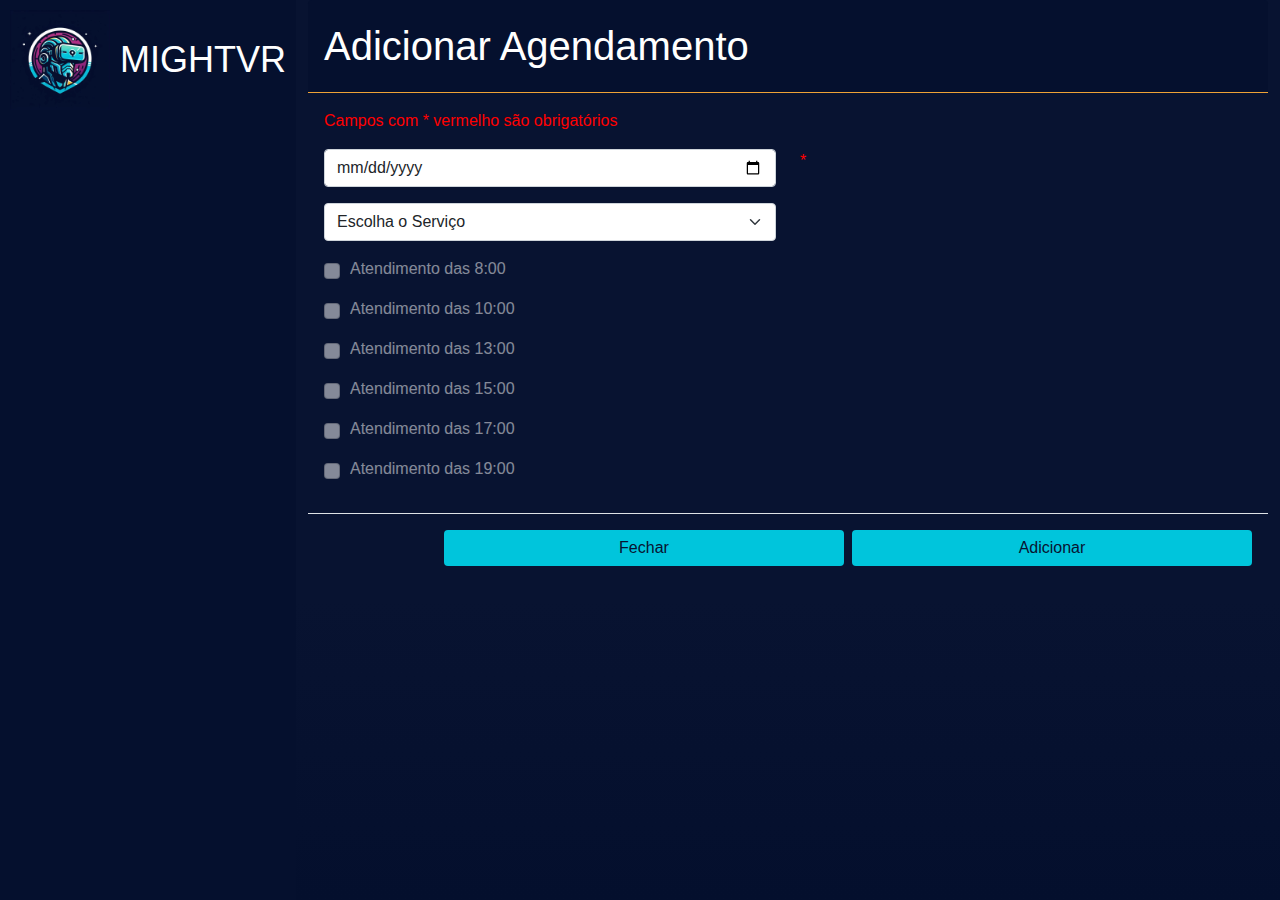
<file: Elora/HTML/AgendamentoUsuario.html>
﻿
<!DOCTYPE html>
<html lang="en">

<meta name="viewport" content="width=device-width, initial-scale=1.0" />

<!-- Favicons -->
<link rel="shortcut icon" href="~/img/favicon.ico" type="image/x-ico">

<link rel="stylesheet" href="https://cdnjs.cloudflare.com/ajax/libs/font-awesome/5.15.2/css/all.min.css">

<!-- bibliotecas -->
<link href="assets/lib/bootstrap/dist/css/bootstrap.min.css" rel="stylesheet"/>
<link href="assets/lib/bootstrap-icons/bootstrap-icons.css" rel="stylesheet">
<link href="assets/lib/bootstrap-icons/bootstrap-icons.css" rel="stylesheet">
<link href="assets/lib/boxicons/css/boxicons.min.css" rel="stylesheet">
<link href="assets/lib/glightbox/css/glightbox.min.css" rel="stylesheet">
<link href="assets/lib/swiper/swiper-bundle.min.css" rel="stylesheet">

<link rel="stylesheet" href="assets/css/login.css">


<title>Login Page</title>

<body>    
    <!-- Cabeçalho com logo e nome da empresa -->
    <div style="background-color: #05102e; color: white; padding: 10px; text-align: center;">
        <a href="#home" style="text-decoration: none; color: white; display: inline-flex; align-items: center;">
            <img src="assets/images/Home/MIGHTVR.jpg" alt="MIGHTVR Logo" style="width: 100px; height: 100px; margin-right: 10px;">
            <h1 style="margin: 0; font-size: 36px; color: white;">MIGHTVR</h1>
        </a>
    </div>
    <div class="container">
        <div class="modal-header" style="background-color: #05102e; color: white; border-color: #eea236;">
            <h1 class="modal-title" id="exampleModalLabel">Adicionar Agendamento</h1>
        </div>
    
        <div class="modal-body">
            <form>
                <p style="color:red">Campos com * vermelho são obrigatórios</p>
                <div class="mb-3 row">
                    <div class="col-md-6">
                        <input id="Nome" type="date" class="form-control" placeholder="Digite o nome do cliente">
                    </div>
                    <div class="col-md-6">
                        <label style="color:red">*</label>
                    </div>
                </div>
    
                <div class="mb-3 row">
                    <div class="col-md-6">
                        <select id="Servico" class="form-select">
                            <option value="">Escolha o Serviço</option>
                            <option value="VolumeBrasileiro">Design De Experiências em VR</option>
                            <option value="Volume5D">Criação De Tour Virtuais</option>
                            <option value="EfeitoSirene">Programas De Treinamento Em VR</option>
                            <option value="VolumeExpress">Eventos Interativos Em VR</option>
                            <option value="HidraGloss">Demonstrações Virtuais De Produtos</option>
                            <option value="HidraGloss">Publicidade Em Realidade Aumentada</option>
                        </select>
                    </div>
                </div>
    
                <!-- Checkboxes de horários com texto branco -->
                <div class="mb-3 d-flex align-items-center" style="color: white;">
                    <input type="checkbox" id="chk08M" class="form-check-input" value="08:00" style="margin-right: 10px;" data-group="horario" disabled>
                    <label class="form-check-label" for="chk08">Atendimento das 8:00</label>
                    <span id="Span08M" style="color:red;"></span>
                </div>
    
                <div class="mb-3 d-flex align-items-center" style="color: white;">
                    <input type="checkbox" id="chk10M" class="form-check-input" value="10:00" style="margin-right: 10px;" data-group="horario" disabled>
                    <label class="form-check-label" for="chk10">Atendimento das 10:00</label>
                    <span id="Span10M" style="color:red;"></span>
                </div>
    
                <div class="mb-3 d-flex align-items-center" style="color: white;">
                    <input type="checkbox" id="chk13M" class="form-check-input" value="13:00" style="margin-right: 10px;" data-group="horario" disabled>
                    <label class="form-check-label" for="chk13">Atendimento das 13:00</label>
                    <span id="Span13M" style="color:red;"></span>
                </div>
    
                <div class="mb-3 d-flex align-items-center" style="color: white;">
                    <input type="checkbox" id="chk15M" class="form-check-input" value="15:00" style="margin-right: 10px;" data-group="horario" disabled>
                    <label class="form-check-label" for="chk15">Atendimento das 15:00</label>
                    <span id="Span15M" style="color:red;"></span>
                </div>
    
                <div class="mb-3 d-flex align-items-center" style="color: white;">
                    <input type="checkbox" id="chk17M" class="form-check-input" value="17:00" style="margin-right: 10px;" data-group="horario" disabled>
                    <label class="form-check-label" for="chk17">Atendimento das 17:00</label>
                    <span id="Span17M" style="color:red;"></span>
                </div>
    
                <div class="mb-3 d-flex align-items-center" style="color: white;">
                    <input type="checkbox" id="chk19M" class="form-check-input" value="19:00" style="margin-right: 10px;" data-group="horario" disabled>
                    <label class="form-check-label" for="chk19">Atendimento das 19:00</label>
                    <span id="Span19M" style="color:red;"></span>
                </div>
                <!-- Fim dos checkboxes de horários -->
    
                <input type="hidden" id="IdEdt" value="">
            </form>
        </div>
    
        <div class="modal-footer">
            <button type="button" class="btn btn-secondary">Fechar</button>
            <button type="button" class="btn btn-primary" onclick="InserirUsuario()">Adicionar</button>
        </div>
    </div>
    

</body>


<script src="https://code.jquery.com/jquery-3.6.4.min.js"></script>
<script>
    $(document).ready(function () {
        $('#show-hide-password').click(function () {
            var senhaInput = $('#loginPassword');
            var tipoInput = senhaInput.attr('type');

            // Alternar entre o tipo de input password e text
            if (tipoInput === 'password') {
                senhaInput.attr('type', 'text');
                $('#show-hide-password i').removeClass('fa-eye-slash').addClass('fa-eye');
            } else {
                senhaInput.attr('type', 'password');
                $('#show-hide-password i').removeClass('fa-eye').addClass('fa-eye-slash');
            }
        });
    });
    function ConsultaLogin() {
        var email = $("#loginEmail").val();
        var senha = $("#loginPassword").val();

        $.ajax({
            type: "POST",
            url: "/Usuario/ConsultarUsuario",
            data: { Email: email, Senha: senha },
            dataType: "json",
            success: function (result) {
                if (result.success) {
                    window.location.href = '/Home/Index';

                } else {
                    // Exiba uma mensagem de erro
                    alert("Erro: " + result.message);
                }
            },
            error: function (error) {
                console.error(error);
                // Lógica para lidar com erros de chamada Ajax
            }
        });
    }
</script>
</html>
</file>
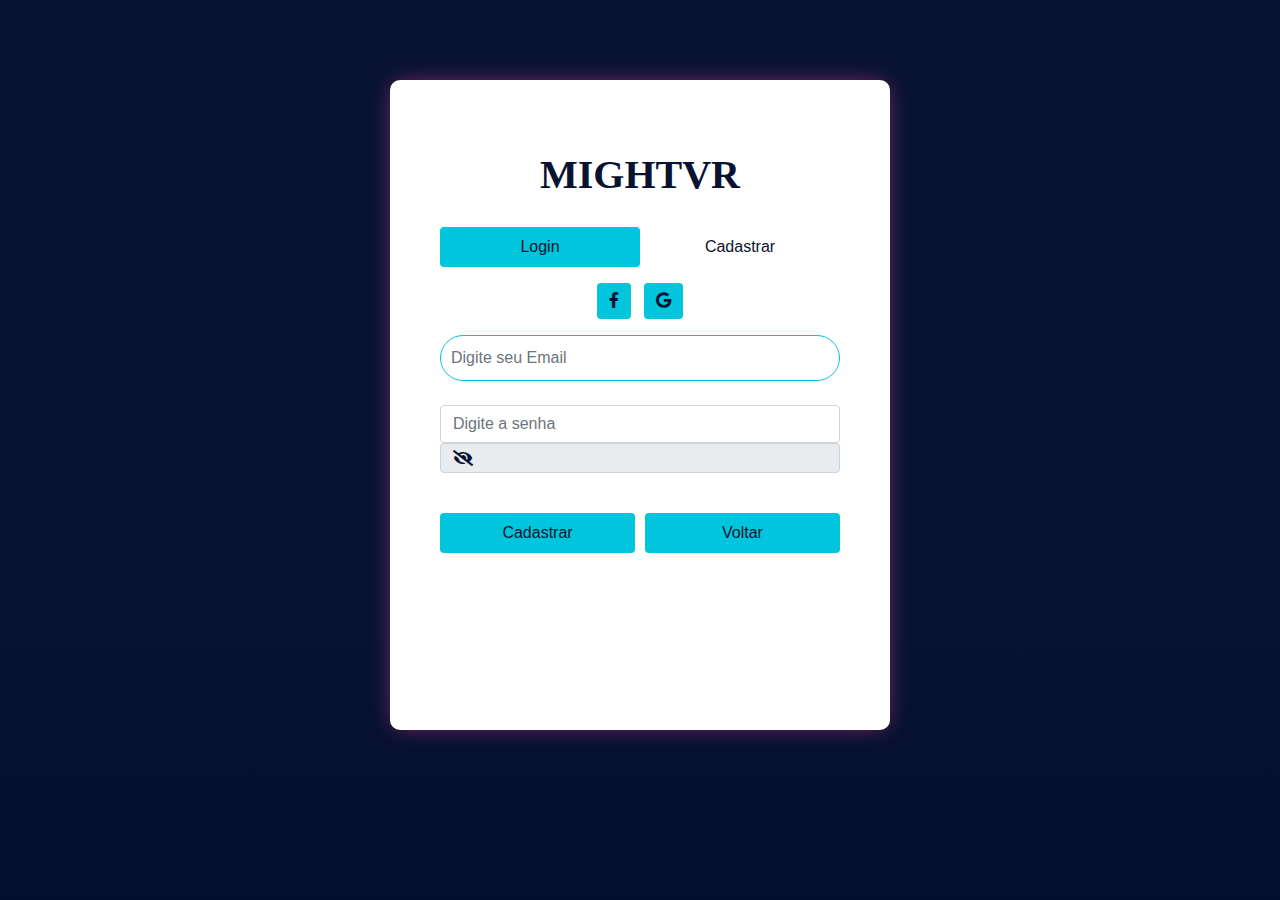
<file: Elora/HTML/Login.html>
﻿
<!DOCTYPE html>
<html lang="en">

<meta name="viewport" content="width=device-width, initial-scale=1.0" />

<!-- Favicons -->
<link rel="shortcut icon" href="~/img/favicon.ico" type="image/x-ico">

<link rel="stylesheet" href="https://cdnjs.cloudflare.com/ajax/libs/font-awesome/5.15.2/css/all.min.css">

<!-- bibliotecas -->
<link href="assets/lib/bootstrap/dist/css/bootstrap.min.css" rel="stylesheet"/>
<link href="assets/lib/bootstrap-icons/bootstrap-icons.css" rel="stylesheet">
<link href="assets/lib/bootstrap-icons/bootstrap-icons.css" rel="stylesheet">
<link href="assets/lib/boxicons/css/boxicons.min.css" rel="stylesheet">
<link href="assets/lib/glightbox/css/glightbox.min.css" rel="stylesheet">
<link href="assets/lib/swiper/swiper-bundle.min.css" rel="stylesheet">

<link rel="stylesheet" href="assets/css/login.css">

<title>Login Page</title>

<body>
    <div id="custom_container" class="custom_container">
        <div class="tab-content">
            <h1 class="custom_logo "><a href="/Home/Index#hero">MIGHTVR</a></h1>
            <!-- Pills navs -->
            <ul class="nav nav-pills nav-justified mb-3" id="ex1" role="tablist">
                <li class="nav-item" role="presentation">
                    <a class="nav-link active" id="tab-login" data-mdb-toggle="pill" href="#pills-login" role="tab"
                        aria-controls="pills-login" aria-selected="true">Login</a>
                </li>
                <li class="nav-item" role="presentation">
                    <a class="nav-link" id="tab-register" href="Cadastro.html" role="tab"
                        aria-controls="pills-register" aria-selected="false">Cadastrar</a>
                </li>
            </ul>
            <!-- Pills navs -->
            <!-- Pills content -->
            <div class="tab-content">
                <div class="tab-pane fade show active" id="pills-login" role="tabpanel" aria-labelledby="tab-login">
                    <form>
                        <div class="text-center mb-3">

                            <!-- 

                            -->
                            <button type="button" class="btn btn-link btn-floating mx-1">
                                <i class="fab fa-facebook-f"></i>
                            </button>

                            <button type="button" class="btn btn-link btn-floating mx-1">
                                <i class="fab fa-google"></i>
                            </button>


                        </div>


                        <!-- Email input -->
                        <div class="form-outline mb-4">
                            <input type="email" id="loginEmail" class="form-control" placeholder="Digite seu Email" required />

                        </div>

                        <!-- Password input -->

                        <div class="mb-3">
                            <input id="loginPassword" type="password" class="form-control" placeholder="Digite a senha">
                            <span id="show-hide-password" class="input-group-text">
                                <i class="fa fa-eye-slash"></i>
                            </span>
                        </div>
                        

                        <!-- 2 column grid layout -->
                        <div class="row mb-4">
                            <div class="col-md-6 d-flex justify-content-center">
                                <!-- Checkbox -->

                            </div>

                            <div class="col-md-6 d-flex justify-content-center">
                                <!-- Simple link 
                                    <a href="#!">Esqueci a senha</a>
                                -->

                            </div>
                        </div>

                        <!-- Submit button -->
                        <!-- Submit button -->
                        <div style="display: flex; justify-content: space-between;">
                            <button type="button" id="send-button1" class="nav-link active btn btn-primary btn-block" style="flex: 1; margin-right: 5px;" onclick="InserirUsuario()">Cadastrar</button>
                            <button type="button" id="send-button2" class="nav-link active btn btn-primary btn-block" style="flex: 1; margin-left: 5px;" onclick="window.location.href = 'index.html';">Voltar</button>
                        </div>

                        <!-- Register buttons -->

                    </form>
                </div>

            </div>
        </div>
    </div>
</body>


<script src="https://code.jquery.com/jquery-3.6.4.min.js"></script>
<script>
    $(document).ready(function () {
        $('#show-hide-password').click(function () {
            var senhaInput = $('#loginPassword');
            var tipoInput = senhaInput.attr('type');

            // Alternar entre o tipo de input password e text
            if (tipoInput === 'password') {
                senhaInput.attr('type', 'text');
                $('#show-hide-password i').removeClass('fa-eye-slash').addClass('fa-eye');
            } else {
                senhaInput.attr('type', 'password');
                $('#show-hide-password i').removeClass('fa-eye').addClass('fa-eye-slash');
            }
        });
    });
    function ConsultaLogin() {
        var email = $("#loginEmail").val();
        var senha = $("#loginPassword").val();

        $.ajax({
            type: "POST",
            url: "/Usuario/ConsultarUsuario",
            data: { Email: email, Senha: senha },
            dataType: "json",
            success: function (result) {
                if (result.success) {
                    window.location.href = '/Home/Index';

                } else {
                    // Exiba uma mensagem de erro
                    alert("Erro: " + result.message);
                }
            },
            error: function (error) {
                console.error(error);
                // Lógica para lidar com erros de chamada Ajax
            }
        });
    }
</script>
</html>
</file>
<file: Elora/HTML/assets/css/login.css>
@import url('https://fonts.googleapis.com/css2?family=Lato:ital,wght@0,100;0,300;0,400;0,700;0,900;1,100;1,300;1,400;1,700;1,900&family=Manrope:wght@200..800&display=swap');
@import url('https://fonts.googleapis.com/css2?family=Lato:ital,wght@0,100;0,300;0,400;0,700;0,900;1,100;1,300;1,400;1,700;1,900&family=Manrope:wght@200..800&display=swap');


:root{
    --light-pink:#081331;
    --dark-pink:#040f2d;
    --orange-color: #00C5DC;
    --orange2-color:#081331;
    --white-color:#ffffff;
    --darkiest-color: #081331;
    --darkless-color: #eeb733;
}

* {
    margin: 0;
    padding: 0;
    box-sizing: border-box;
    font-family: 'Roboto', sans-serif;
}

h1 a{
    color: var(--darkiest-color) !important;
    font-family: 'Dancing Script', cursive !important;
    font-weight: 700 !important;
    text-decoration: none;
}

body {
    height: 100vh;
    display: flex;
    /* align-items: center; */
    justify-content: center;
    background-image: 
        linear-gradient(to bottom, 
        #081331, 
        var(--orange2-color),
        var(--light-pink),
        var(--dark-pink)) ;
}

.custom_container {
    margin-top: 5em;
    max-width: 500px;
    max-height: 650px;
    /* Ajuste conforme necessário */
    padding: 50px;
    /* border: 1px solid #ddd; */
    border-radius: 10px;
    background-color: var(--white-color) ;
    box-shadow: 0px 0px 23px -6px #b23485;
}

.custom_logo {
    max-width: 500px;
    /* Ajuste conforme necessário */
    padding: 20px;
    border: none;
    text-align: center;
}

.form-outline {
    margin-bottom: 100px;
}

.form-outline input {
    width: 100%;
    padding: 10px;
    border: 1px solid var(--orange-color);
    border-radius: 50px;
}

.form-outline input:focus, button:focus{
    outline: 4px solid var(--darkless-color) !important;
}

.form-check {
    display: flex;
    align-items: center;
}

.form-check-input {
    margin-right: 5px;
}

.text-center {
    text-align: center;
}

.btn-primary {
    width: 100%;
}

button{
    background-color: var(--orange-color) !important;
    border: none !important;
    color: var(--darkiest-color) !important;
    transition: .5s;
}

button:hover{
    background-color: var(--darkless-color) !important;
    color: var(--white-color) !important;
}

i , a{
    color: var(--darkiest-color) !important;
}

.nav-pills .nav-link.active, .nav-pills .show>.nav-link{
    color: var(--darkiest-color) !important;
    background-color: var(--orange-color) !important;
}

input, button:not(.btn-link) {
    width: 400px;
}

@media (max-width: 450px) {

    body {
        align-items: center;
    }

    #custom_container {
        width: 90%;
        margin-top: 0;
        padding: 1em;
    }
    
    #send-button{
        width: 100%;
        margin: auto;
    }
}
</file>
